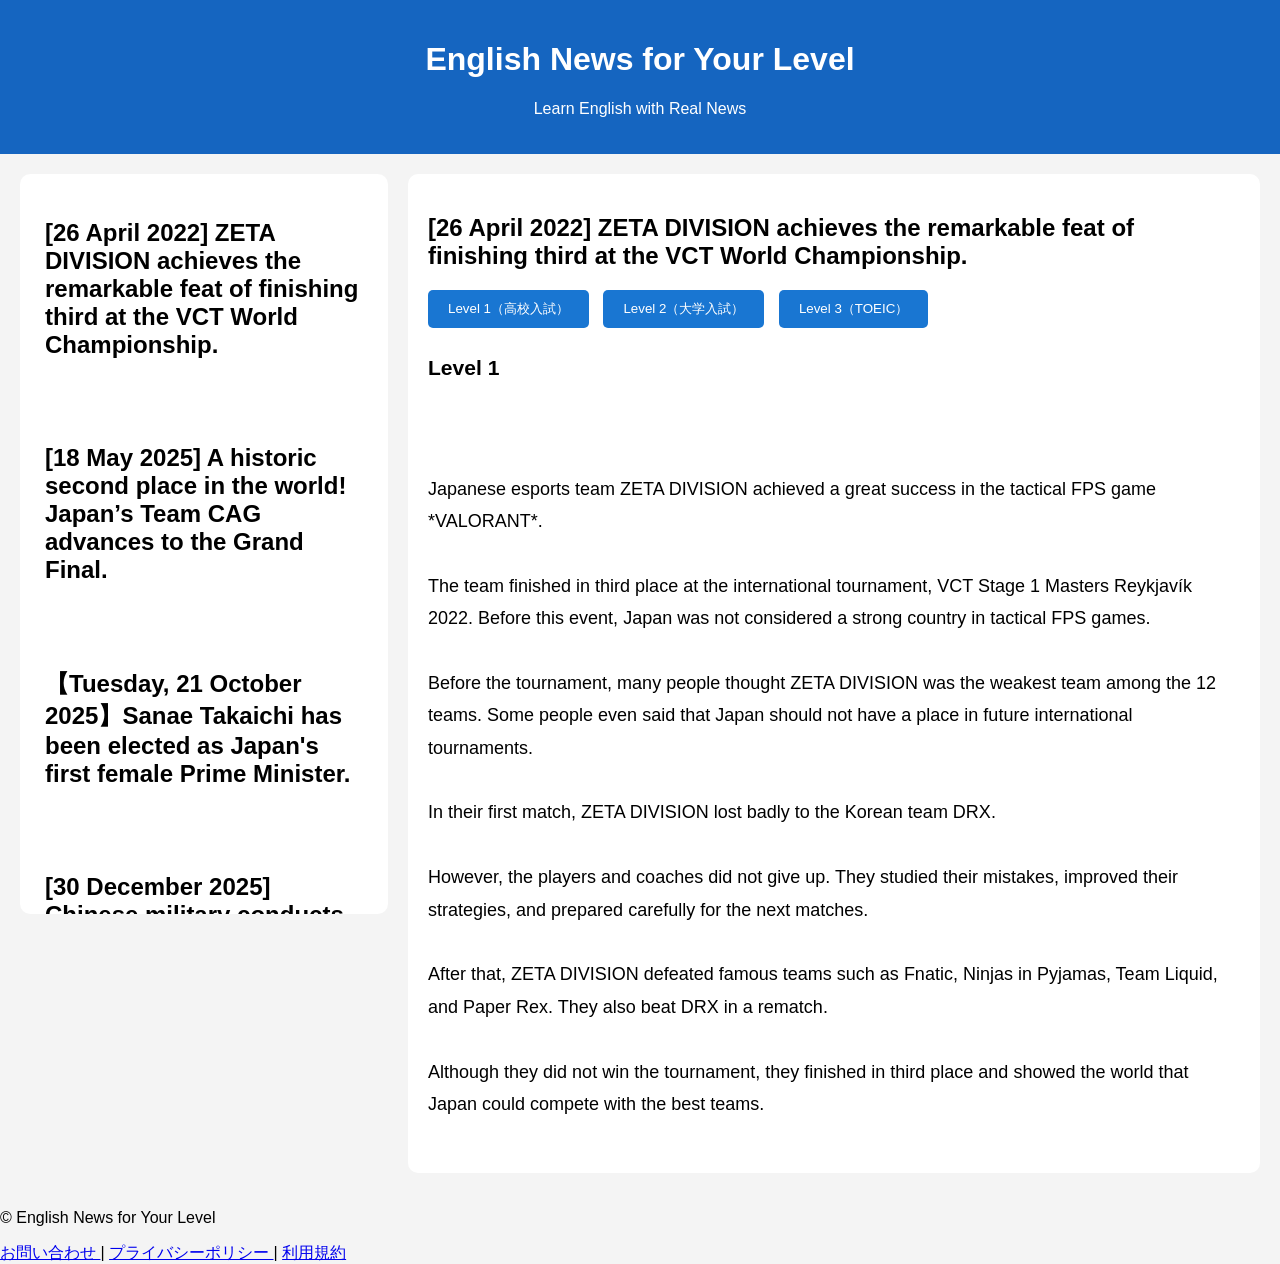
<file: index.html>
<!DOCTYPE html>
<html lang="en">

<head>
    <meta charset="UTF-8">
    <meta name="viewport" content="width=device-width, initial-scale=1.0">

    <title>English News for Your Level</title>

    <link rel="stylesheet" href="style.css">
</head>


<body>

<header>

    <h1>English News for Your Level</h1>

    <p>
        Learn English with Real News
    </p>

</header>



<main>


    <!-- ニュース一覧 -->
    <div class="news-list" id="news-list"></div>



    <!-- 記事表示エリア -->
    <div id="article">


        <h2 id="title">
            Select a News Article
        </h2>



        <!-- レベル切り替え -->
        <div class="buttons">

            <button onclick="changeLevel(1)">
                Level 1（高校入試）
            </button>


            <button onclick="changeLevel(2)">
                Level 2（大学入試）
            </button>


            <button onclick="changeLevel(3)">
                Level 3（TOEIC）
            </button>

        </div>



        <!-- 本文 -->
        <div id="content"></div>


    </div>


</main>

<!-- admax -->
<script src="https://adm.shinobi.jp/s/efc224c1472df8a73b383176b5215699"></script>
<!-- admax -->


<!-- フッター -->

<footer>


    <p>
        © English News for Your Level
    </p>



    <nav>

        <a href="contact.html">
            お問い合わせ
        </a>

        |

        <a href="privacy.html">
            プライバシーポリシー
        </a>

        |

        <a href="terms.html">
            利用規約
        </a>


    </nav>


</footer>





<!-- JavaScript -->

<script src="sentence.js"></script>

<script src="script.js"></script>

<!-- admax -->
<script src="https://adm.shinobi.jp/s/e364448ec830becab936a6187771ade6"></script>
<!-- admax -->

</body>

</html>
</file>
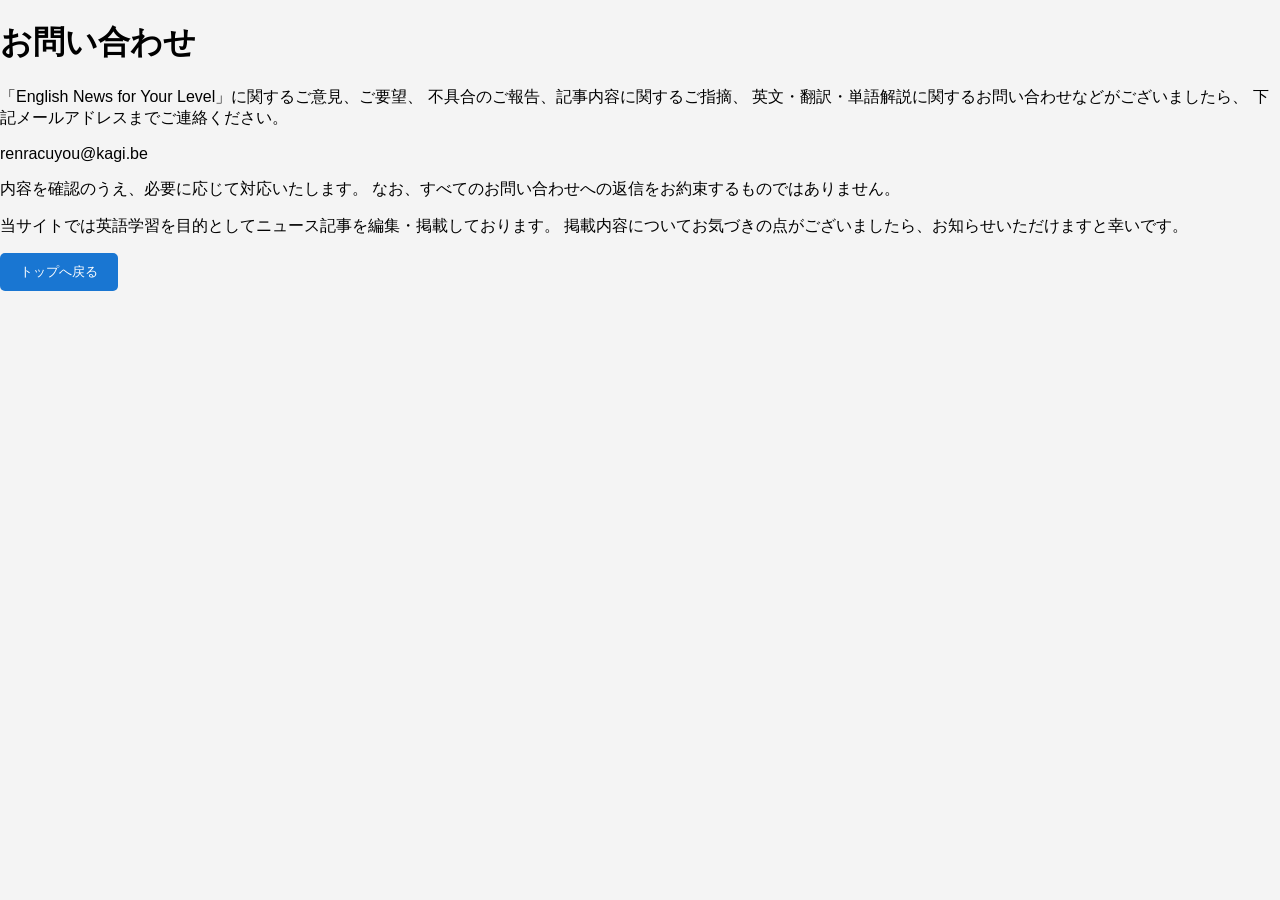
<file: contact.html>
<!DOCTYPE html>
<html lang="ja">
<head>
    <meta charset="UTF-8">
    <meta name="viewport" content="width=device-width, initial-scale=1.0">
    <title>お問い合わせ | English News for Your Level</title>
    <link rel="stylesheet" href="style.css">

<script async src="https://pagead2.googlesyndication.com/pagead/js/adsbygoogle.js?client=ca-pub-2084691384444997"
 crossorigin="anonymous"></script>

</head>
<body>

<h1>お問い合わせ</h1>

<div class="page-box">

    <p>
        「English News for Your Level」に関するご意見、ご要望、
        不具合のご報告、記事内容に関するご指摘、
        英文・翻訳・単語解説に関するお問い合わせなどがございましたら、
        下記メールアドレスまでご連絡ください。
    </p>

    <p class="mail">
        renracuyou@kagi.be
    </p>

    <p>
        内容を確認のうえ、必要に応じて対応いたします。
        なお、すべてのお問い合わせへの返信をお約束するものではありません。
    </p>

    <p>
        当サイトでは英語学習を目的としてニュース記事を編集・掲載しております。
        掲載内容についてお気づきの点がございましたら、お知らせいただけますと幸いです。
    </p>

    <button onclick="location.href='index.html'">
        トップへ戻る
    </button>

</div>

</body>
</html>
</file>
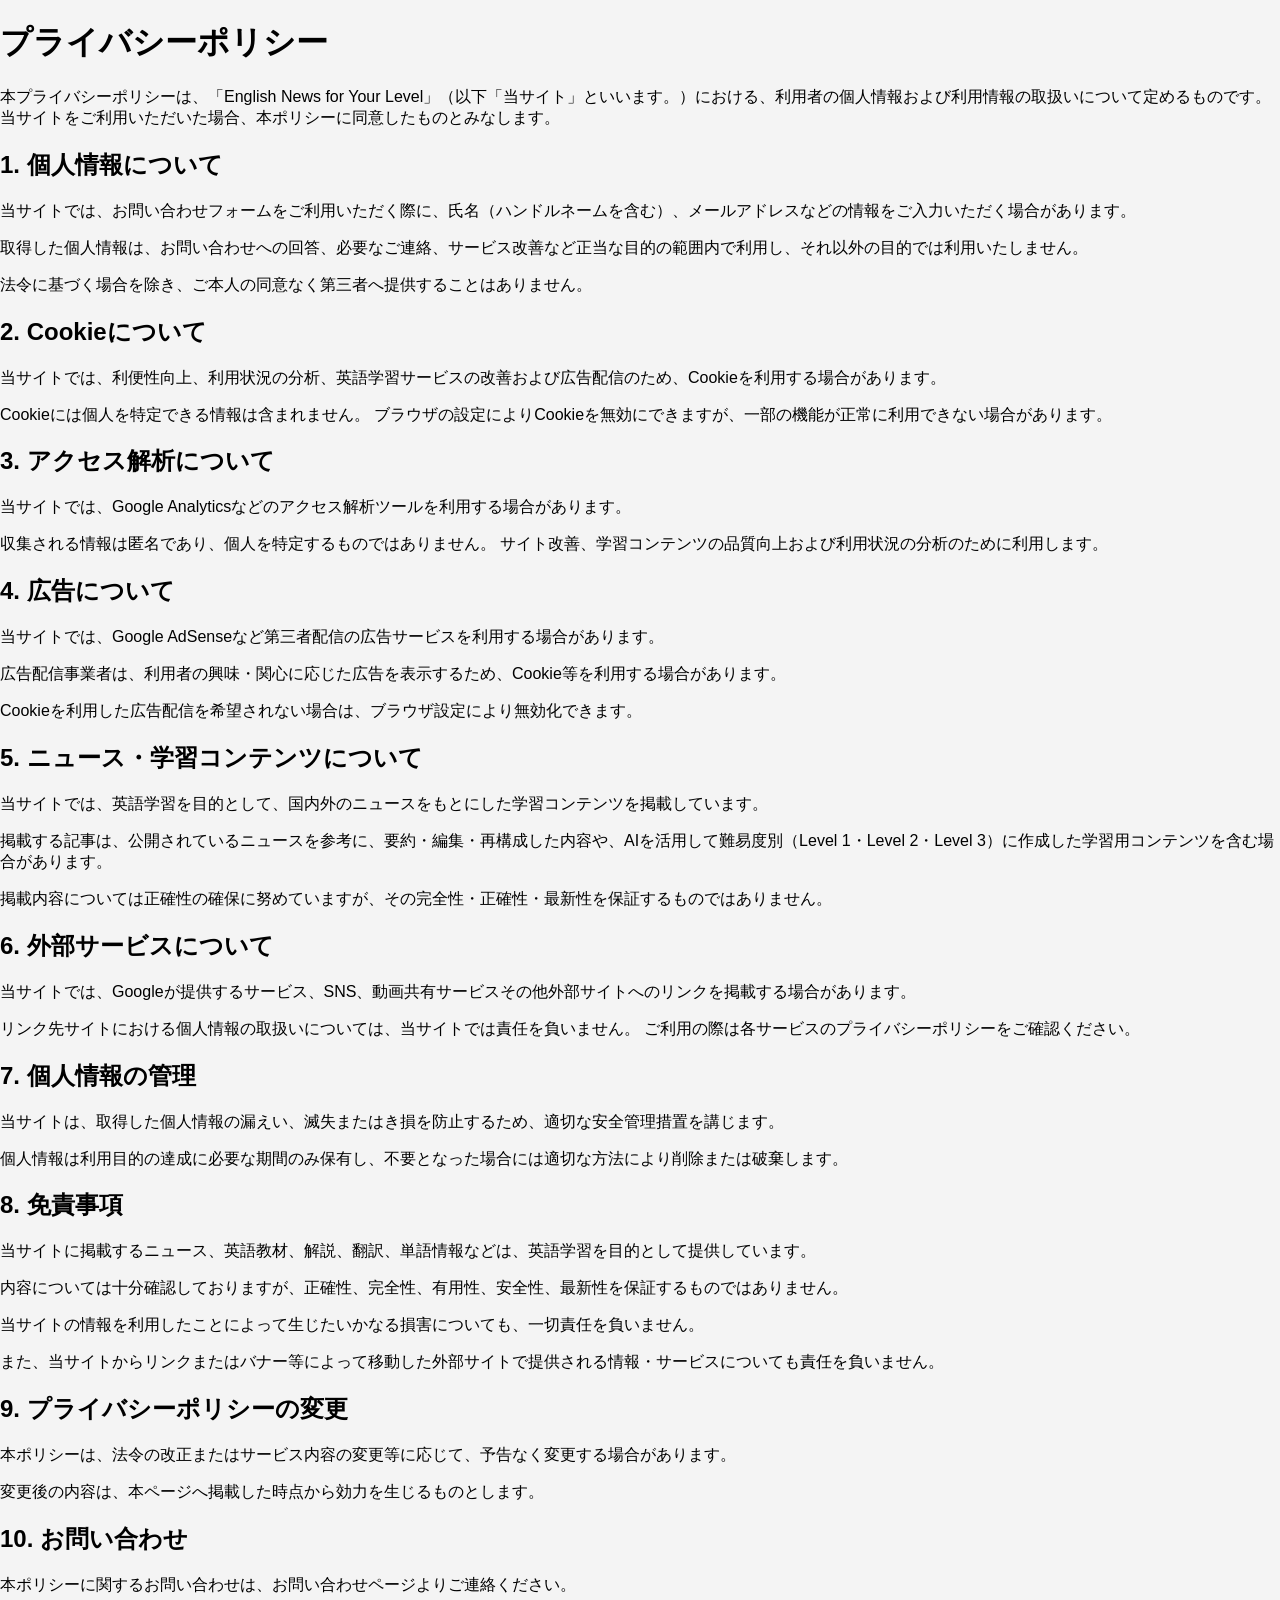
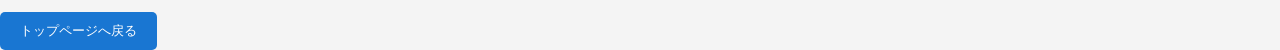
<file: privacy.html>
<!DOCTYPE html>
<html lang="ja">
<head>
    <meta charset="UTF-8">
    <meta name="viewport" content="width=device-width, initial-scale=1.0">
    <title>プライバシーポリシー | English News for Your Level</title>
    <link rel="stylesheet" href="style.css">

    <!-- Google AdSense -->
    <script async
        src="https://pagead2.googlesyndication.com/pagead/js/adsbygoogle.js?client=ca-pub-2084691384444997"
        crossorigin="anonymous">
    </script>
</head>
<body>

<h1>プライバシーポリシー</h1>

<div class="page-box">

<p>
本プライバシーポリシーは、「English News for Your Level」（以下「当サイト」といいます。）における、利用者の個人情報および利用情報の取扱いについて定めるものです。
当サイトをご利用いただいた場合、本ポリシーに同意したものとみなします。
</p>

<h2>1. 個人情報について</h2>

<p>
当サイトでは、お問い合わせフォームをご利用いただく際に、氏名（ハンドルネームを含む）、メールアドレスなどの情報をご入力いただく場合があります。
</p>

<p>
取得した個人情報は、お問い合わせへの回答、必要なご連絡、サービス改善など正当な目的の範囲内で利用し、それ以外の目的では利用いたしません。
</p>

<p>
法令に基づく場合を除き、ご本人の同意なく第三者へ提供することはありません。
</p>

<h2>2. Cookieについて</h2>

<p>
当サイトでは、利便性向上、利用状況の分析、英語学習サービスの改善および広告配信のため、Cookieを利用する場合があります。
</p>

<p>
Cookieには個人を特定できる情報は含まれません。
ブラウザの設定によりCookieを無効にできますが、一部の機能が正常に利用できない場合があります。
</p>

<h2>3. アクセス解析について</h2>

<p>
当サイトでは、Google Analyticsなどのアクセス解析ツールを利用する場合があります。
</p>

<p>
収集される情報は匿名であり、個人を特定するものではありません。
サイト改善、学習コンテンツの品質向上および利用状況の分析のために利用します。
</p>

<h2>4. 広告について</h2>

<p>
当サイトでは、Google AdSenseなど第三者配信の広告サービスを利用する場合があります。
</p>

<p>
広告配信事業者は、利用者の興味・関心に応じた広告を表示するため、Cookie等を利用する場合があります。
</p>

<p>
Cookieを利用した広告配信を希望されない場合は、ブラウザ設定により無効化できます。
</p>

<h2>5. ニュース・学習コンテンツについて</h2>

<p>
当サイトでは、英語学習を目的として、国内外のニュースをもとにした学習コンテンツを掲載しています。
</p>

<p>
掲載する記事は、公開されているニュースを参考に、要約・編集・再構成した内容や、AIを活用して難易度別（Level 1・Level 2・Level 3）に作成した学習用コンテンツを含む場合があります。
</p>

<p>
掲載内容については正確性の確保に努めていますが、その完全性・正確性・最新性を保証するものではありません。
</p>

<h2>6. 外部サービスについて</h2>

<p>
当サイトでは、Googleが提供するサービス、SNS、動画共有サービスその他外部サイトへのリンクを掲載する場合があります。
</p>

<p>
リンク先サイトにおける個人情報の取扱いについては、当サイトでは責任を負いません。
ご利用の際は各サービスのプライバシーポリシーをご確認ください。
</p>

<h2>7. 個人情報の管理</h2>

<p>
当サイトは、取得した個人情報の漏えい、滅失またはき損を防止するため、適切な安全管理措置を講じます。
</p>

<p>
個人情報は利用目的の達成に必要な期間のみ保有し、不要となった場合には適切な方法により削除または破棄します。
</p>

<h2>8. 免責事項</h2>

<p>
当サイトに掲載するニュース、英語教材、解説、翻訳、単語情報などは、英語学習を目的として提供しています。
</p>

<p>
内容については十分確認しておりますが、正確性、完全性、有用性、安全性、最新性を保証するものではありません。
</p>

<p>
当サイトの情報を利用したことによって生じたいかなる損害についても、一切責任を負いません。
</p>

<p>
また、当サイトからリンクまたはバナー等によって移動した外部サイトで提供される情報・サービスについても責任を負いません。
</p>

<h2>9. プライバシーポリシーの変更</h2>

<p>
本ポリシーは、法令の改正またはサービス内容の変更等に応じて、予告なく変更する場合があります。
</p>

<p>
変更後の内容は、本ページへ掲載した時点から効力を生じるものとします。
</p>

<h2>10. お問い合わせ</h2>

<p>
本ポリシーに関するお問い合わせは、お問い合わせページよりご連絡ください。
</p>

<button onclick="location.href='index.html'">
トップページへ戻る
</button>

</div>

</body>
</html>
</file>
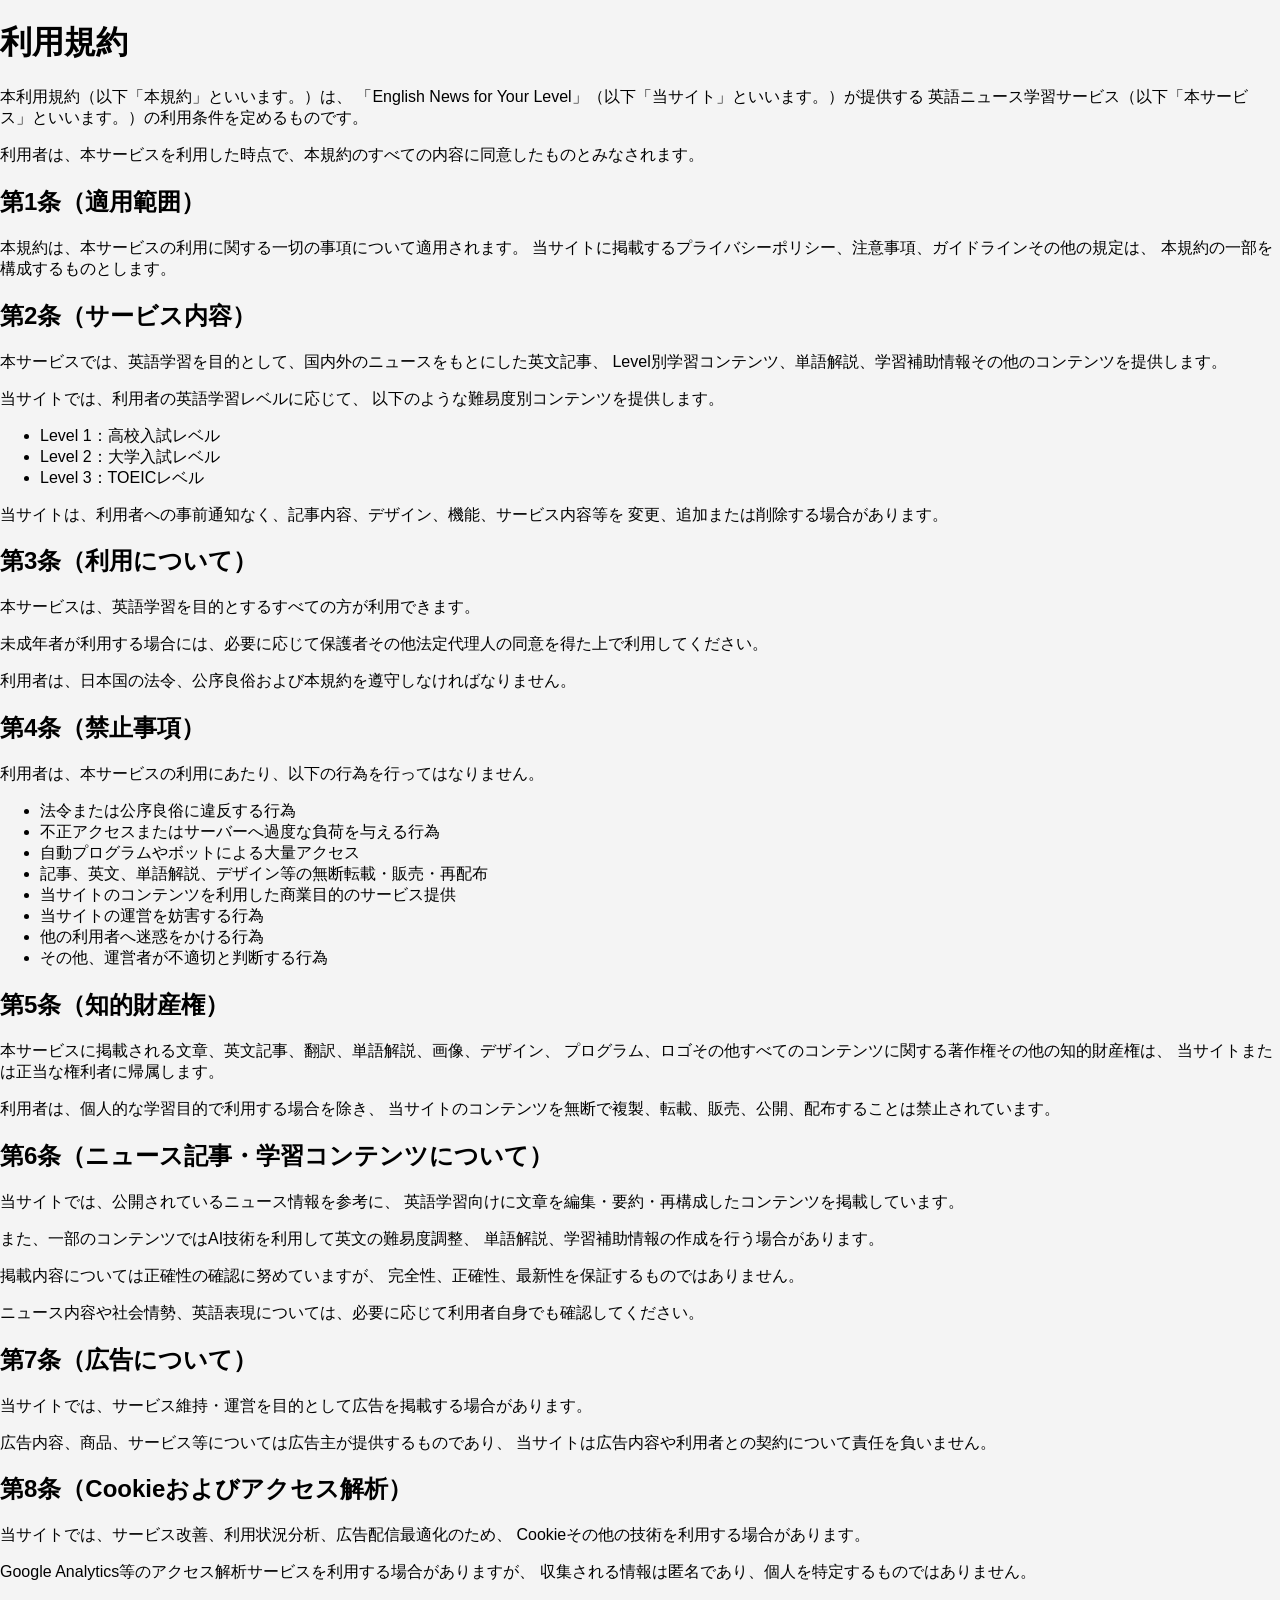
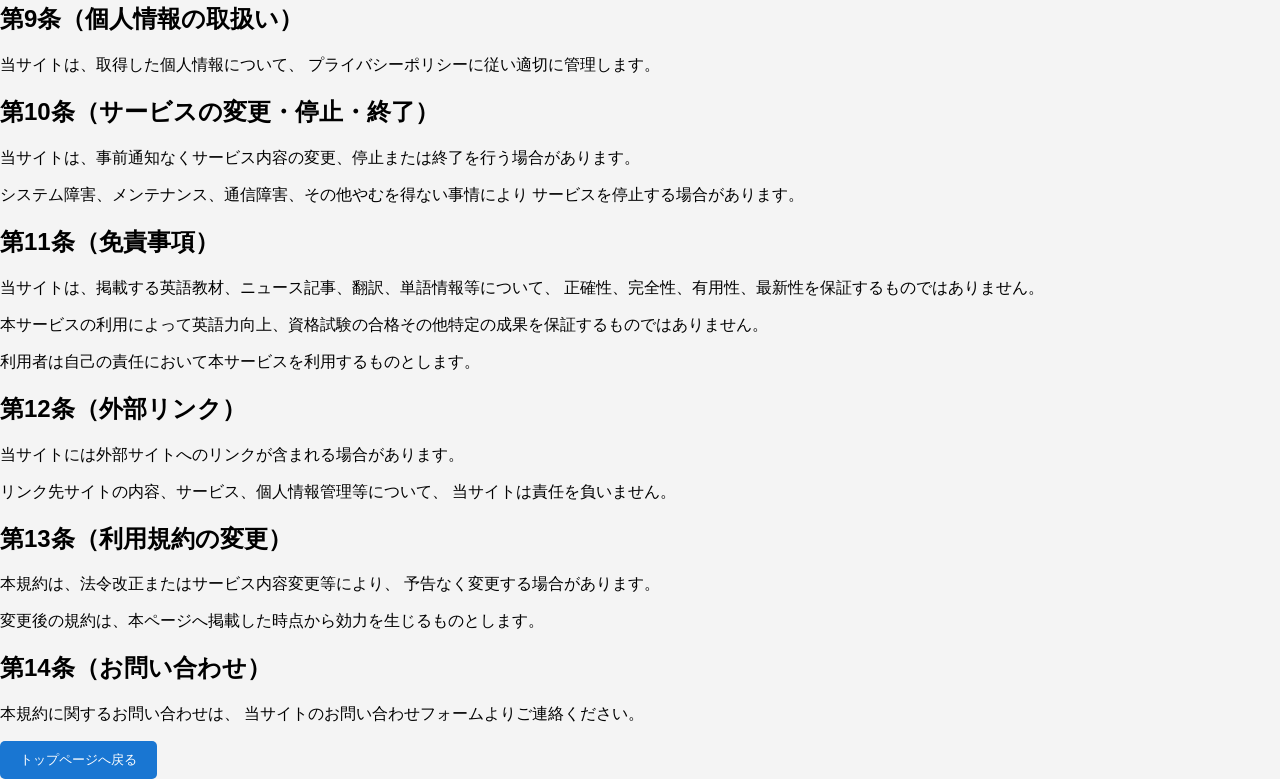
<file: terms.html>
<!DOCTYPE html>
<html lang="ja">
<head>
    <meta charset="UTF-8">
    <meta name="viewport" content="width=device-width, initial-scale=1.0">
    <title>利用規約 | English News for Your Level</title>
    <link rel="stylesheet" href="style.css">

<script async src="https://pagead2.googlesyndication.com/pagead/js/adsbygoogle.js?client=ca-pub-2084691384444997"
 crossorigin="anonymous"></script>

</head>
<body>

<h1>利用規約</h1>

<div class="page-box">

<p>
本利用規約（以下「本規約」といいます。）は、
「English News for Your Level」（以下「当サイト」といいます。）が提供する
英語ニュース学習サービス（以下「本サービス」といいます。）の利用条件を定めるものです。
</p>

<p>
利用者は、本サービスを利用した時点で、本規約のすべての内容に同意したものとみなされます。
</p>


<h2>第1条（適用範囲）</h2>

<p>
本規約は、本サービスの利用に関する一切の事項について適用されます。
当サイトに掲載するプライバシーポリシー、注意事項、ガイドラインその他の規定は、
本規約の一部を構成するものとします。
</p>


<h2>第2条（サービス内容）</h2>

<p>
本サービスでは、英語学習を目的として、国内外のニュースをもとにした英文記事、
Level別学習コンテンツ、単語解説、学習補助情報その他のコンテンツを提供します。
</p>

<p>
当サイトでは、利用者の英語学習レベルに応じて、
以下のような難易度別コンテンツを提供します。
</p>

<ul>
<li>Level 1：高校入試レベル</li>
<li>Level 2：大学入試レベル</li>
<li>Level 3：TOEICレベル</li>
</ul>

<p>
当サイトは、利用者への事前通知なく、記事内容、デザイン、機能、サービス内容等を
変更、追加または削除する場合があります。
</p>


<h2>第3条（利用について）</h2>

<p>
本サービスは、英語学習を目的とするすべての方が利用できます。
</p>

<p>
未成年者が利用する場合には、必要に応じて保護者その他法定代理人の同意を得た上で利用してください。
</p>

<p>
利用者は、日本国の法令、公序良俗および本規約を遵守しなければなりません。
</p>


<h2>第4条（禁止事項）</h2>

<p>
利用者は、本サービスの利用にあたり、以下の行為を行ってはなりません。
</p>

<ul>
<li>法令または公序良俗に違反する行為</li>
<li>不正アクセスまたはサーバーへ過度な負荷を与える行為</li>
<li>自動プログラムやボットによる大量アクセス</li>
<li>記事、英文、単語解説、デザイン等の無断転載・販売・再配布</li>
<li>当サイトのコンテンツを利用した商業目的のサービス提供</li>
<li>当サイトの運営を妨害する行為</li>
<li>他の利用者へ迷惑をかける行為</li>
<li>その他、運営者が不適切と判断する行為</li>
</ul>


<h2>第5条（知的財産権）</h2>

<p>
本サービスに掲載される文章、英文記事、翻訳、単語解説、画像、デザイン、
プログラム、ロゴその他すべてのコンテンツに関する著作権その他の知的財産権は、
当サイトまたは正当な権利者に帰属します。
</p>

<p>
利用者は、個人的な学習目的で利用する場合を除き、
当サイトのコンテンツを無断で複製、転載、販売、公開、配布することは禁止されています。
</p>


<h2>第6条（ニュース記事・学習コンテンツについて）</h2>

<p>
当サイトでは、公開されているニュース情報を参考に、
英語学習向けに文章を編集・要約・再構成したコンテンツを掲載しています。
</p>

<p>
また、一部のコンテンツではAI技術を利用して英文の難易度調整、
単語解説、学習補助情報の作成を行う場合があります。
</p>

<p>
掲載内容については正確性の確認に努めていますが、
完全性、正確性、最新性を保証するものではありません。
</p>

<p>
ニュース内容や社会情勢、英語表現については、必要に応じて利用者自身でも確認してください。
</p>


<h2>第7条（広告について）</h2>

<p>
当サイトでは、サービス維持・運営を目的として広告を掲載する場合があります。
</p>

<p>
広告内容、商品、サービス等については広告主が提供するものであり、
当サイトは広告内容や利用者との契約について責任を負いません。
</p>


<h2>第8条（Cookieおよびアクセス解析）</h2>

<p>
当サイトでは、サービス改善、利用状況分析、広告配信最適化のため、
Cookieその他の技術を利用する場合があります。
</p>

<p>
Google Analytics等のアクセス解析サービスを利用する場合がありますが、
収集される情報は匿名であり、個人を特定するものではありません。
</p>


<h2>第9条（個人情報の取扱い）</h2>

<p>
当サイトは、取得した個人情報について、
プライバシーポリシーに従い適切に管理します。
</p>


<h2>第10条（サービスの変更・停止・終了）</h2>

<p>
当サイトは、事前通知なくサービス内容の変更、停止または終了を行う場合があります。
</p>

<p>
システム障害、メンテナンス、通信障害、その他やむを得ない事情により
サービスを停止する場合があります。
</p>


<h2>第11条（免責事項）</h2>

<p>
当サイトは、掲載する英語教材、ニュース記事、翻訳、単語情報等について、
正確性、完全性、有用性、最新性を保証するものではありません。
</p>

<p>
本サービスの利用によって英語力向上、資格試験の合格その他特定の成果を保証するものではありません。
</p>

<p>
利用者は自己の責任において本サービスを利用するものとします。
</p>


<h2>第12条（外部リンク）</h2>

<p>
当サイトには外部サイトへのリンクが含まれる場合があります。
</p>

<p>
リンク先サイトの内容、サービス、個人情報管理等について、
当サイトは責任を負いません。
</p>


<h2>第13条（利用規約の変更）</h2>

<p>
本規約は、法令改正またはサービス内容変更等により、
予告なく変更する場合があります。
</p>

<p>
変更後の規約は、本ページへ掲載した時点から効力を生じるものとします。
</p>


<h2>第14条（お問い合わせ）</h2>

<p>
本規約に関するお問い合わせは、
当サイトのお問い合わせフォームよりご連絡ください。
</p>


<button onclick="location.href='index.html'">
トップページへ戻る
</button>

</div>

</body>
</html>
</file>
<file: style.css>
body{
    font-family:Arial,sans-serif;
    margin:0;
    background:#f4f4f4;
}

header{
    background:#1565c0;
    color:white;
    padding:20px;
    text-align:center;
}

main{
    display:flex;
    gap:20px;
    padding:20px;
}

.news-list{
    width:30%;
}

.news-card{
    background:white;
    padding:15px;
    margin-bottom:15px;
    border-radius:10px;
    cursor:pointer;
    transition:.3s;
}

.news-card:hover{
    background:#e3f2fd;
}

#article{
    width:70%;
    background:white;
    padding:20px;
    border-radius:10px;
}

.buttons{
    margin:20px 0;
}

button{
    padding:10px 20px;
    margin-right:10px;
    border:none;
    border-radius:5px;
    cursor:pointer;
    background:#1976d2;
    color:white;
}

button:hover{
    background:#0d47a1;
}

#content{
    line-height:1.8;
    font-size:18px;
    white-space: pre-wrap;
}

.news-list{
    width:30%;
    height:80vh;
    overflow-y:auto;
    background:white;
    border-radius:10px;
    padding:10px;
}
</file>
